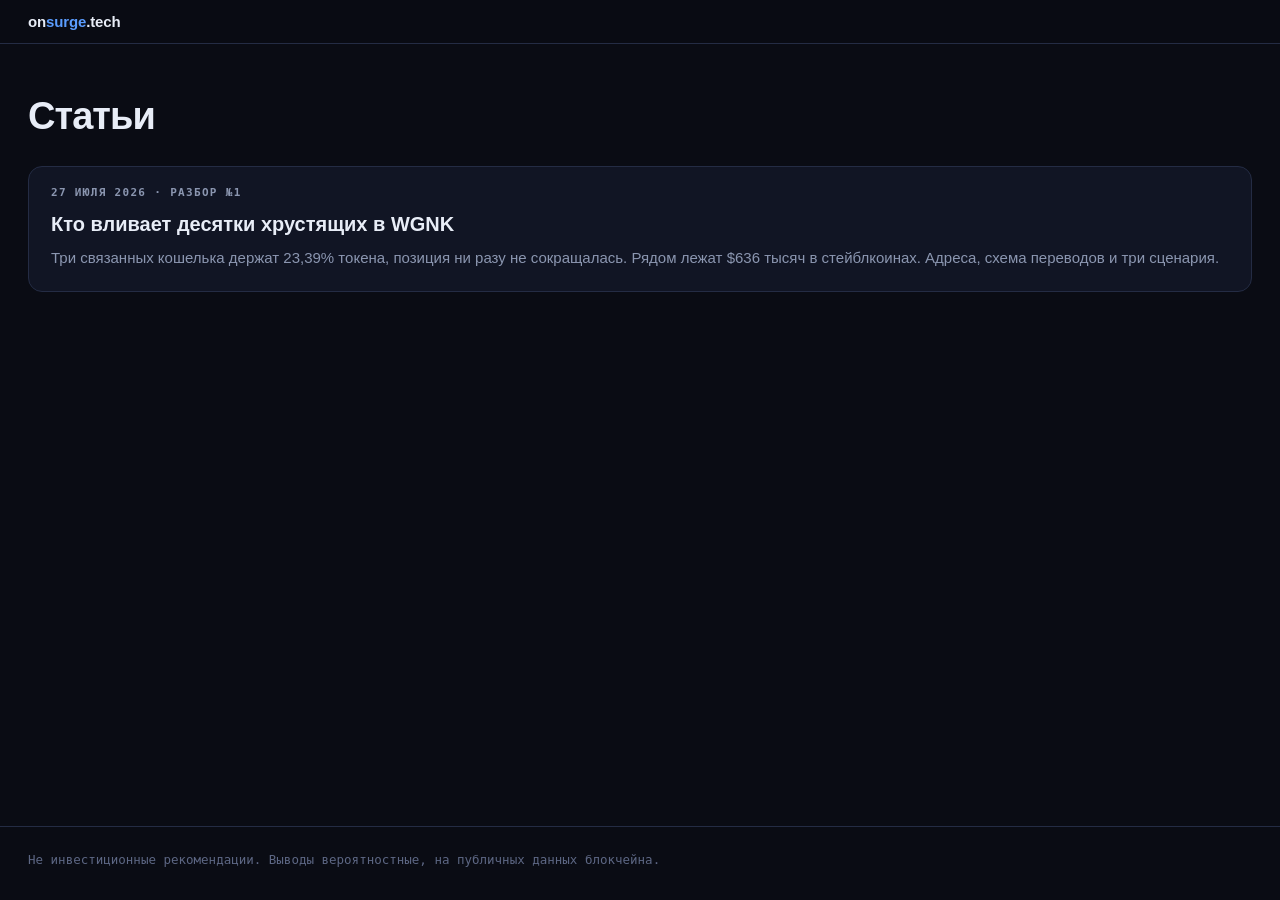
<file: index.html>
<!DOCTYPE html>
<html lang="ru">
<head>
<meta charset="utf-8">
<meta name="viewport" content="width=device-width, initial-scale=1">
<title>onsurge.tech — разборы кошельков</title>
<meta name="description" content="Разборы крупных движений в крипте по данным блокчейна. Все адреса, суммы и ссылки для проверки.">
<meta property="og:title" content="onsurge.tech — разборы кошельков">
<meta property="og:description" content="Разборы крупных движений в крипте по данным блокчейна. Все адреса и суммы можно проверить.">
<link rel="stylesheet" href="assets/style.css?v=6">
</head>
<body>

<nav class="nav"><div class="nav-in">
  <a class="logo" href="./">on<span>surge</span>.tech</a>
</div></nav>

<div class="wrap">

<h1>Статьи</h1>

<div class="card-list">
  <a class="itm" href="gonka/">
    <div class="d">27 июля 2026 · разбор №1</div>
    <h3>Кто вливает десятки хрустящих в WGNK</h3>
    <p>Три связанных кошелька держат 23,39% токена, позиция ни разу не сокращалась.
    Рядом лежат $636 тысяч в стейблкоинах. Адреса, схема переводов и три сценария.</p>
  </a>
</div>

</div>

<footer><div class="f-in">
Не инвестиционные рекомендации. Выводы вероятностные, на публичных данных блокчейна.
</div></footer>

</body>
</html>
</file>
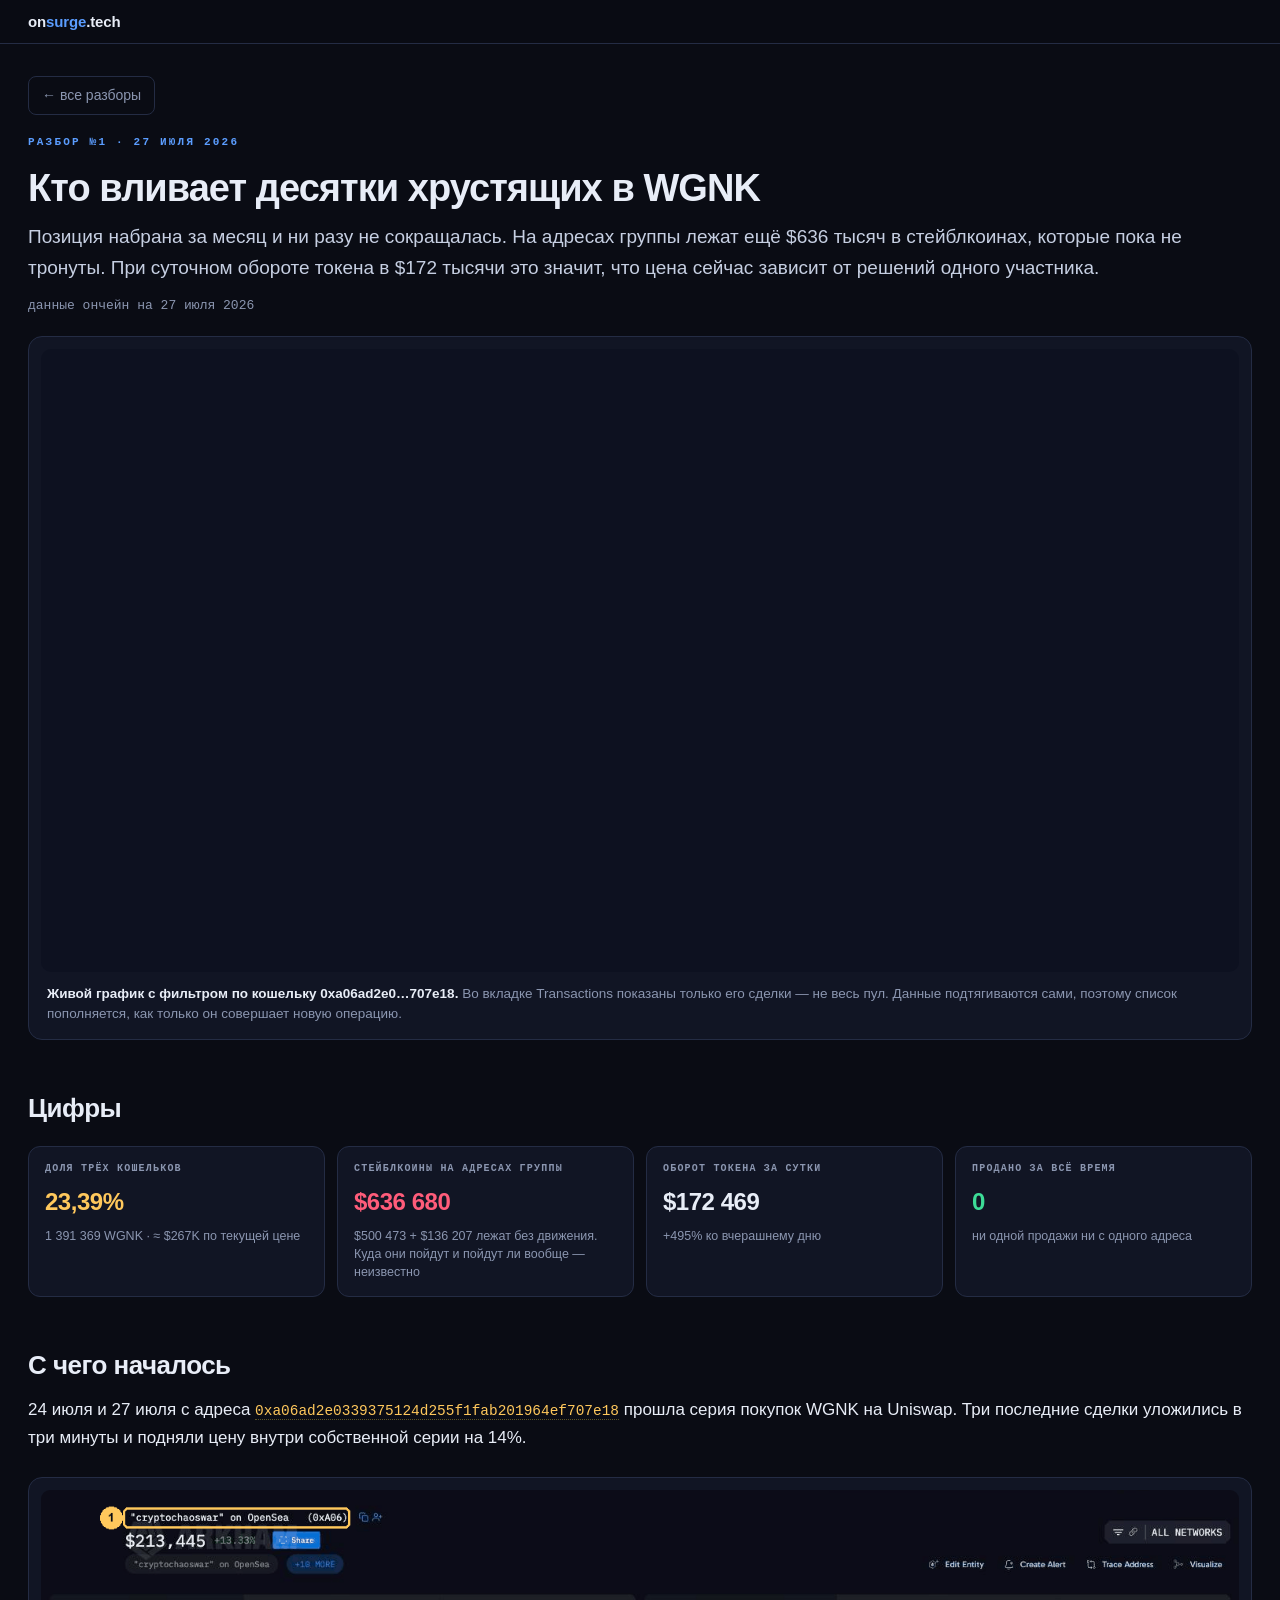
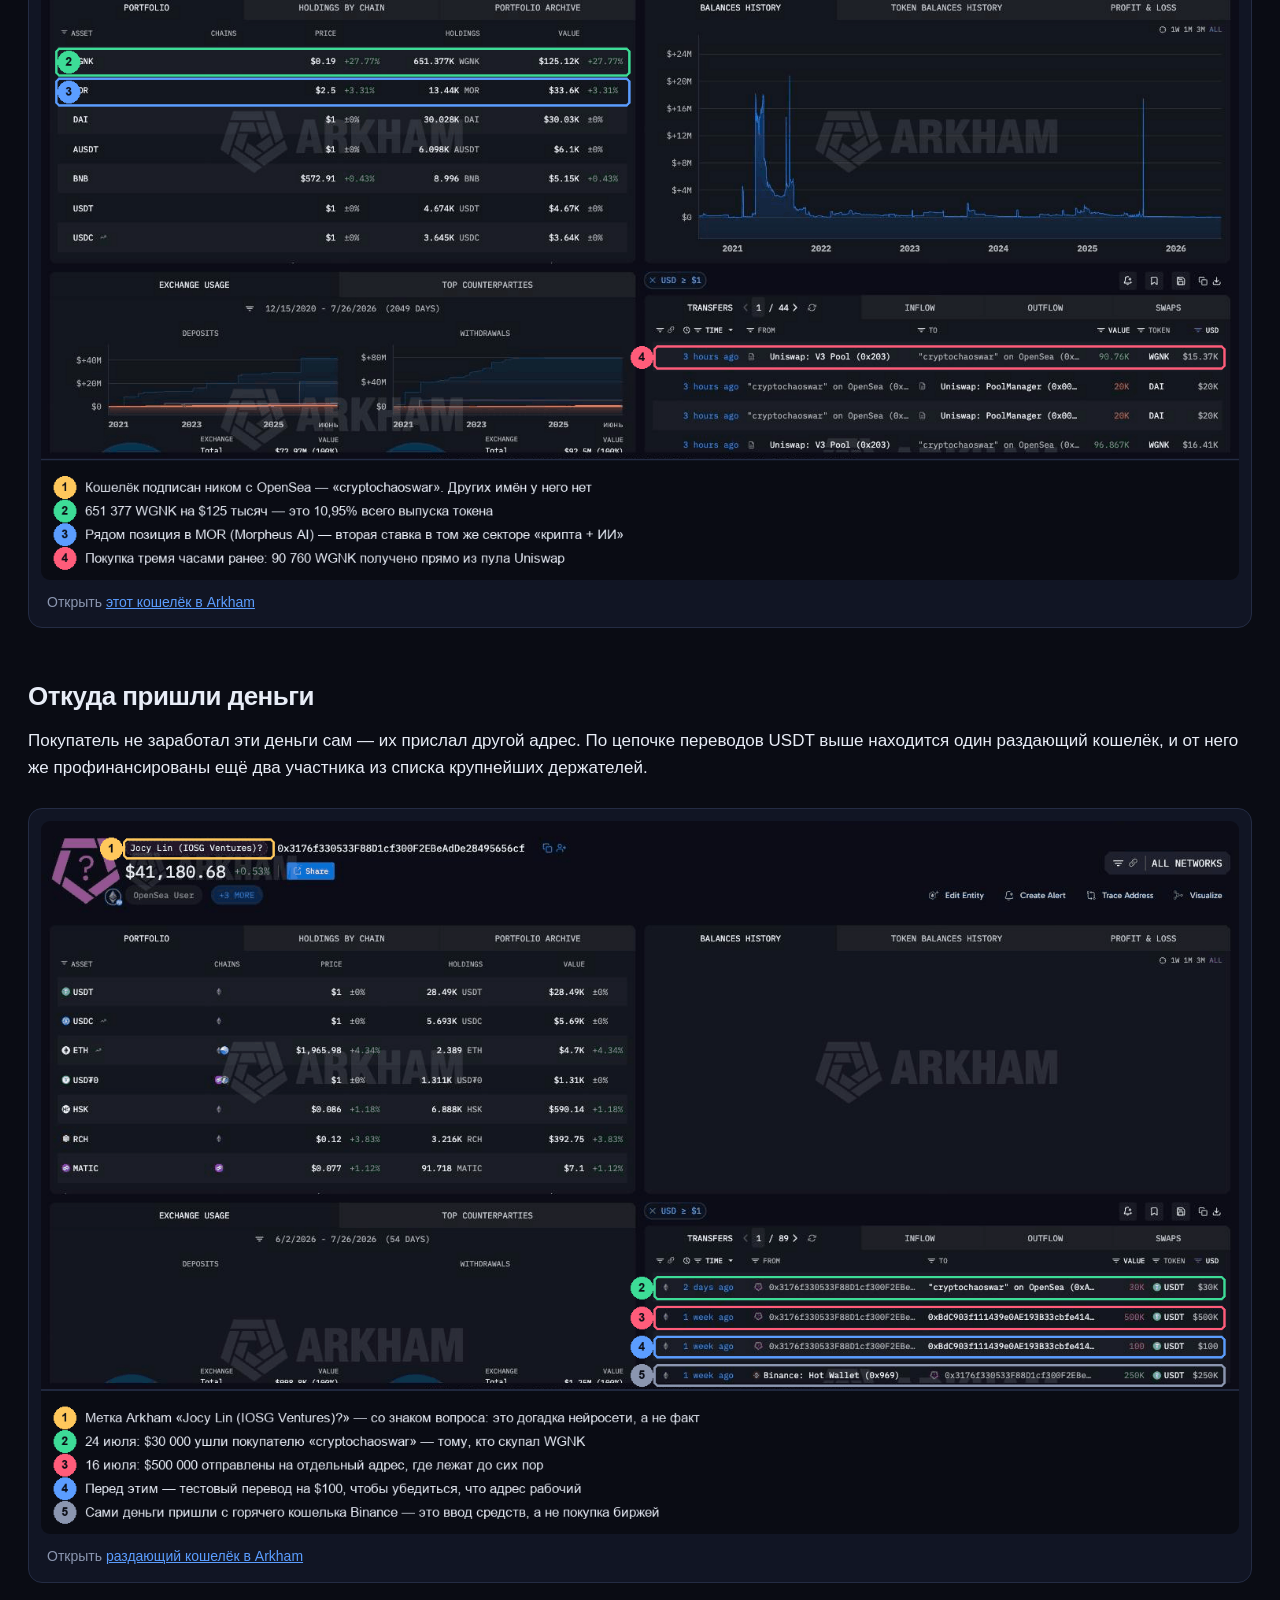
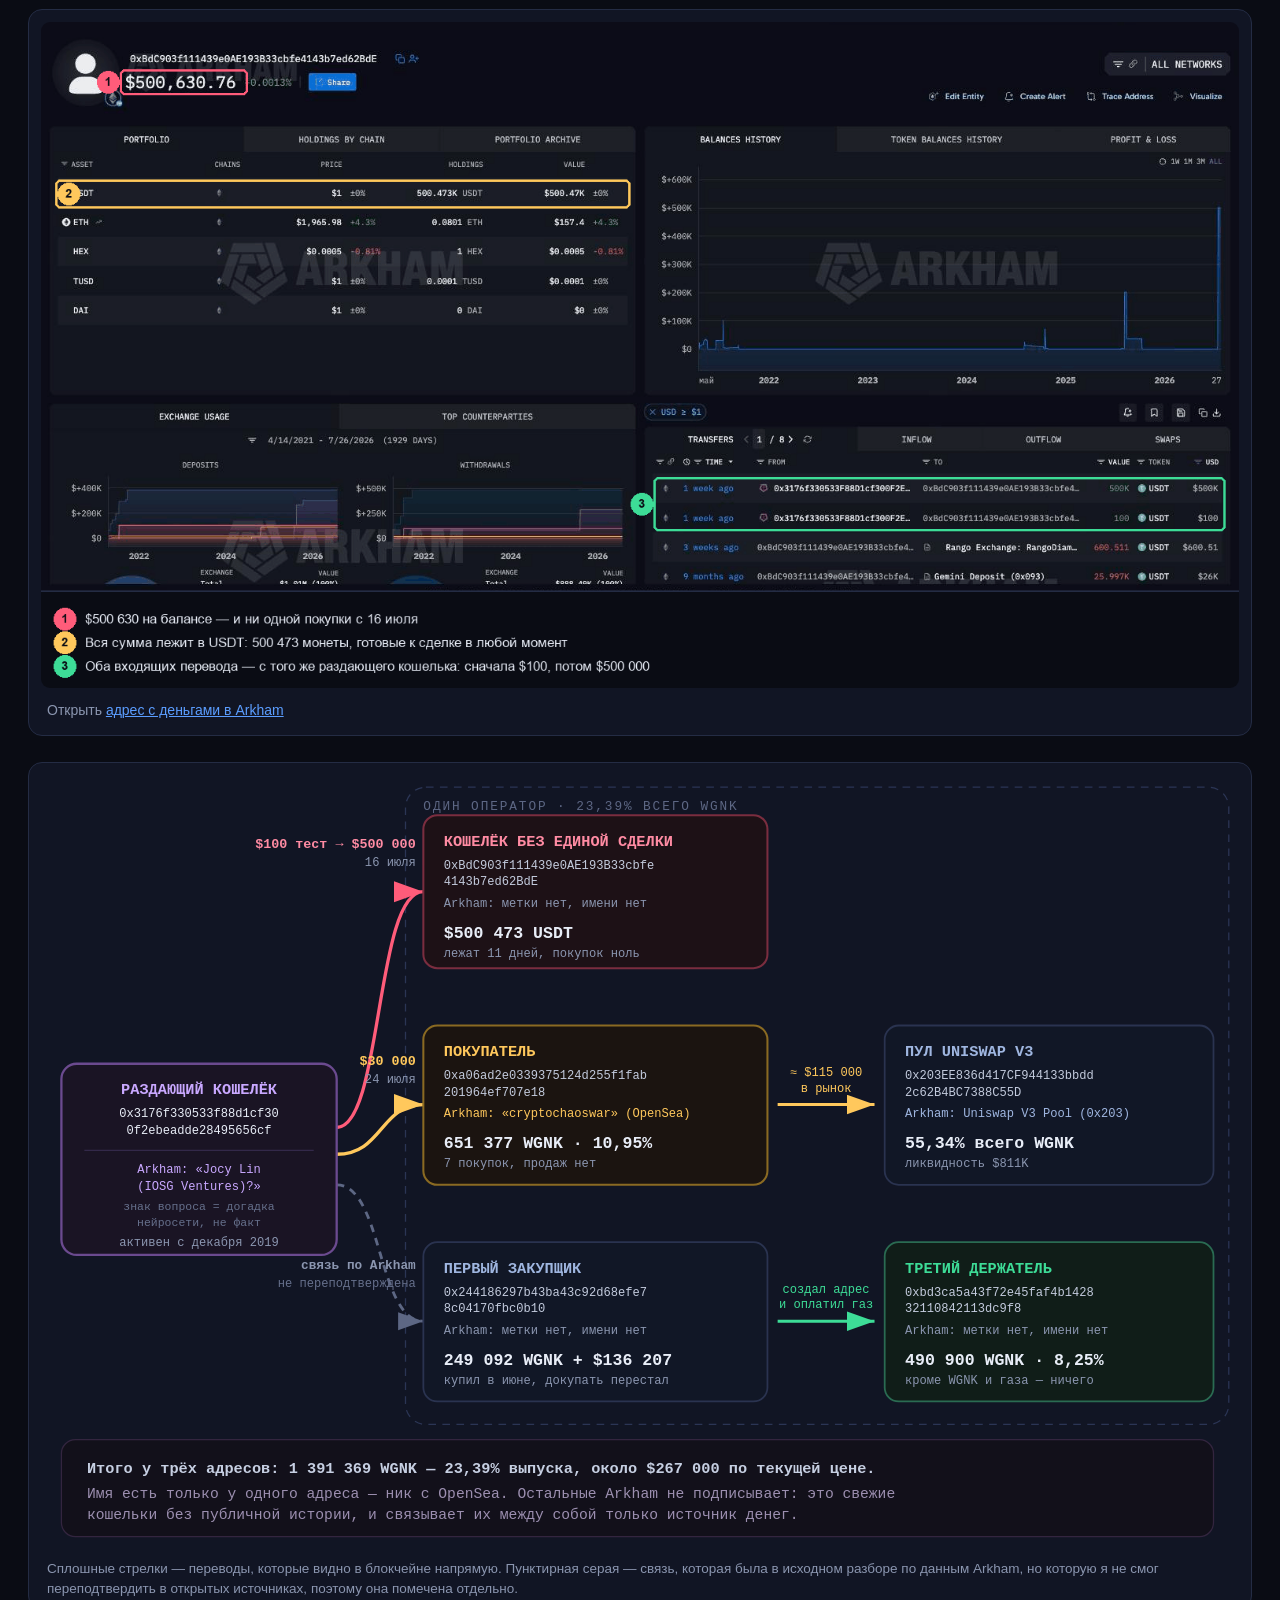
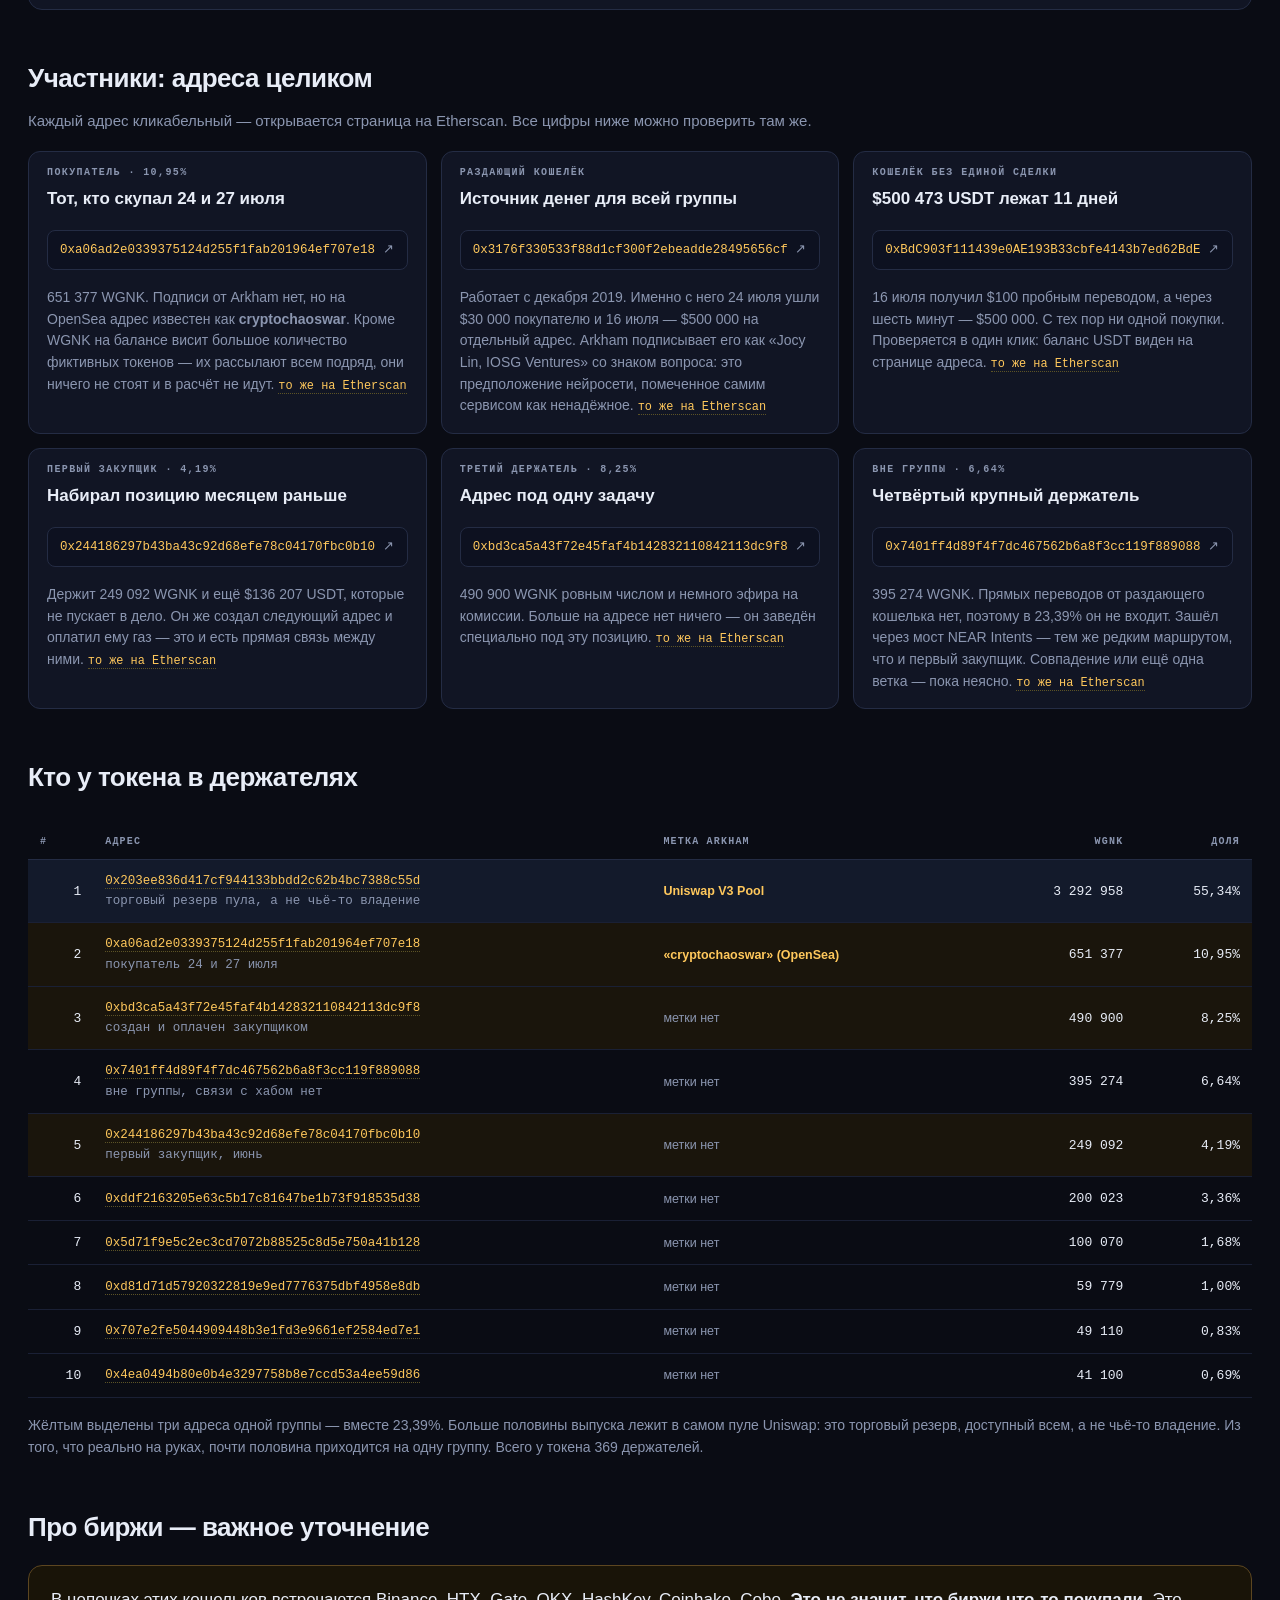
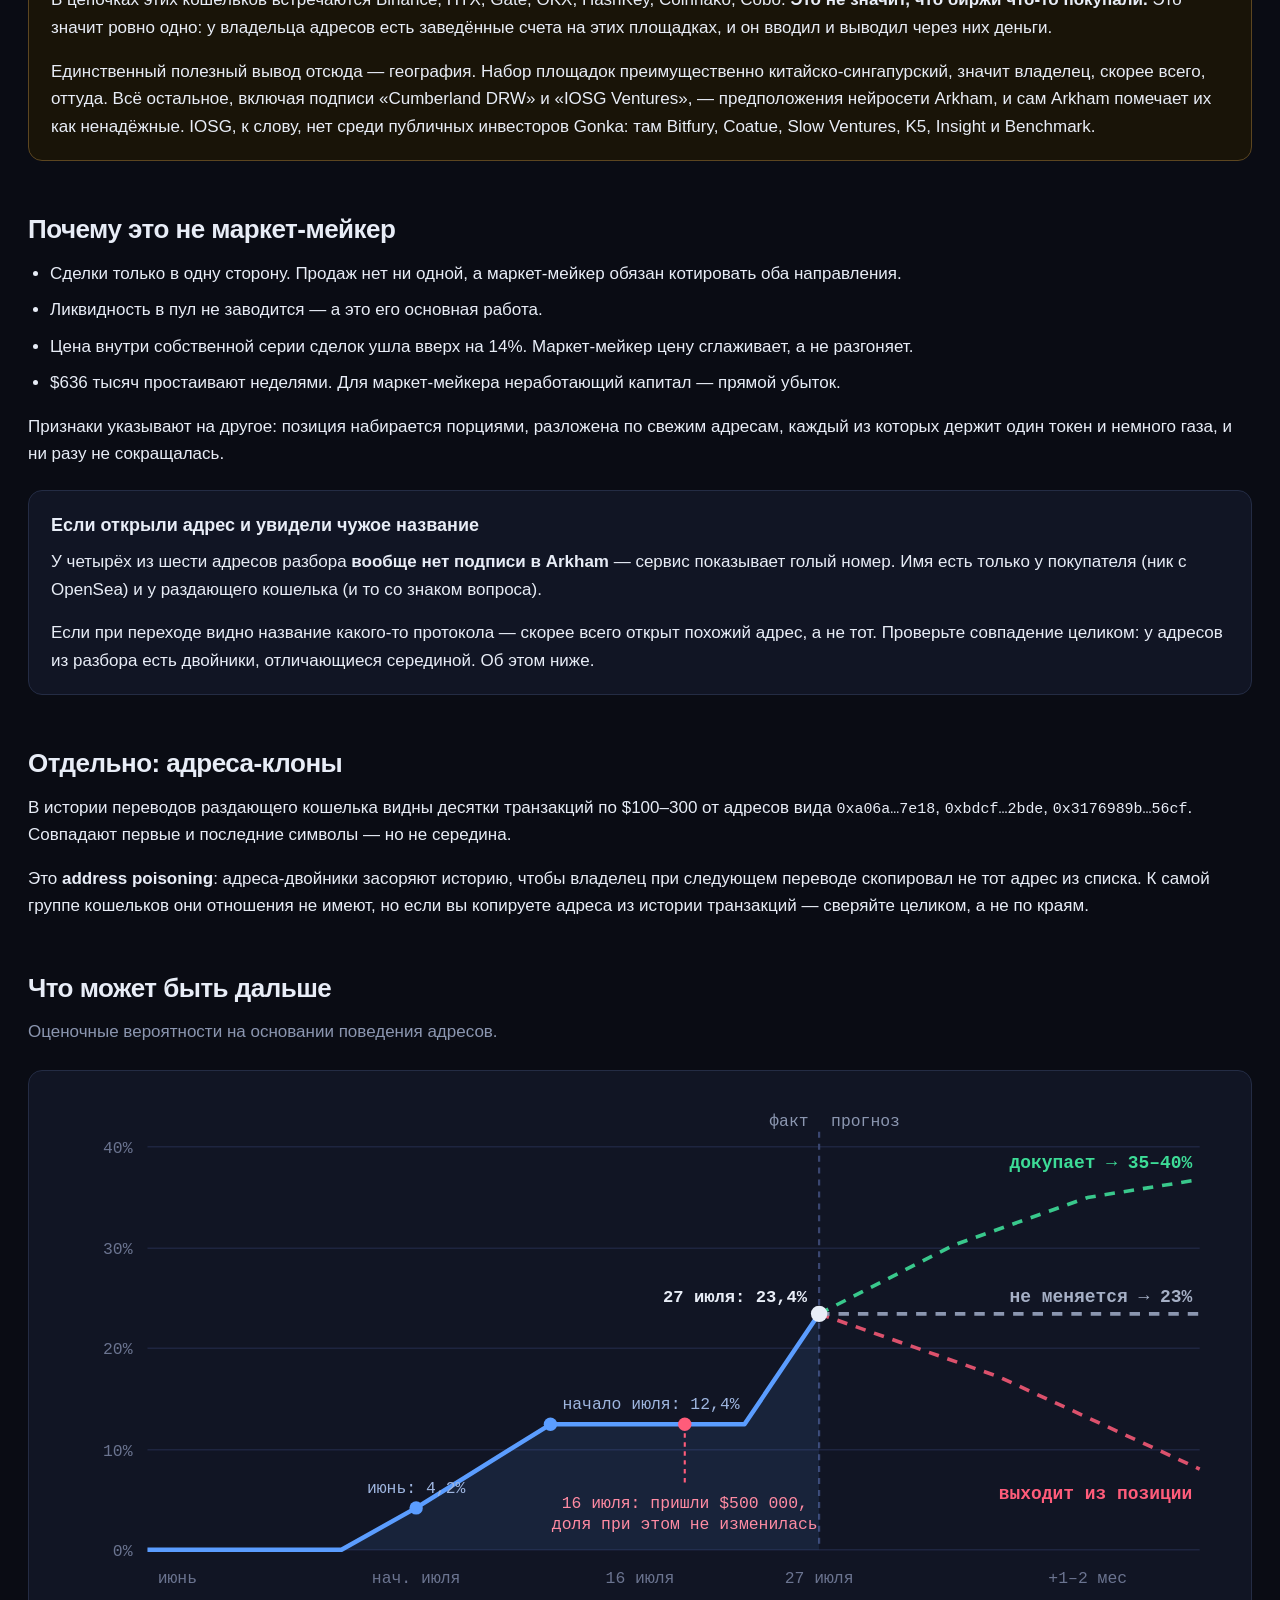
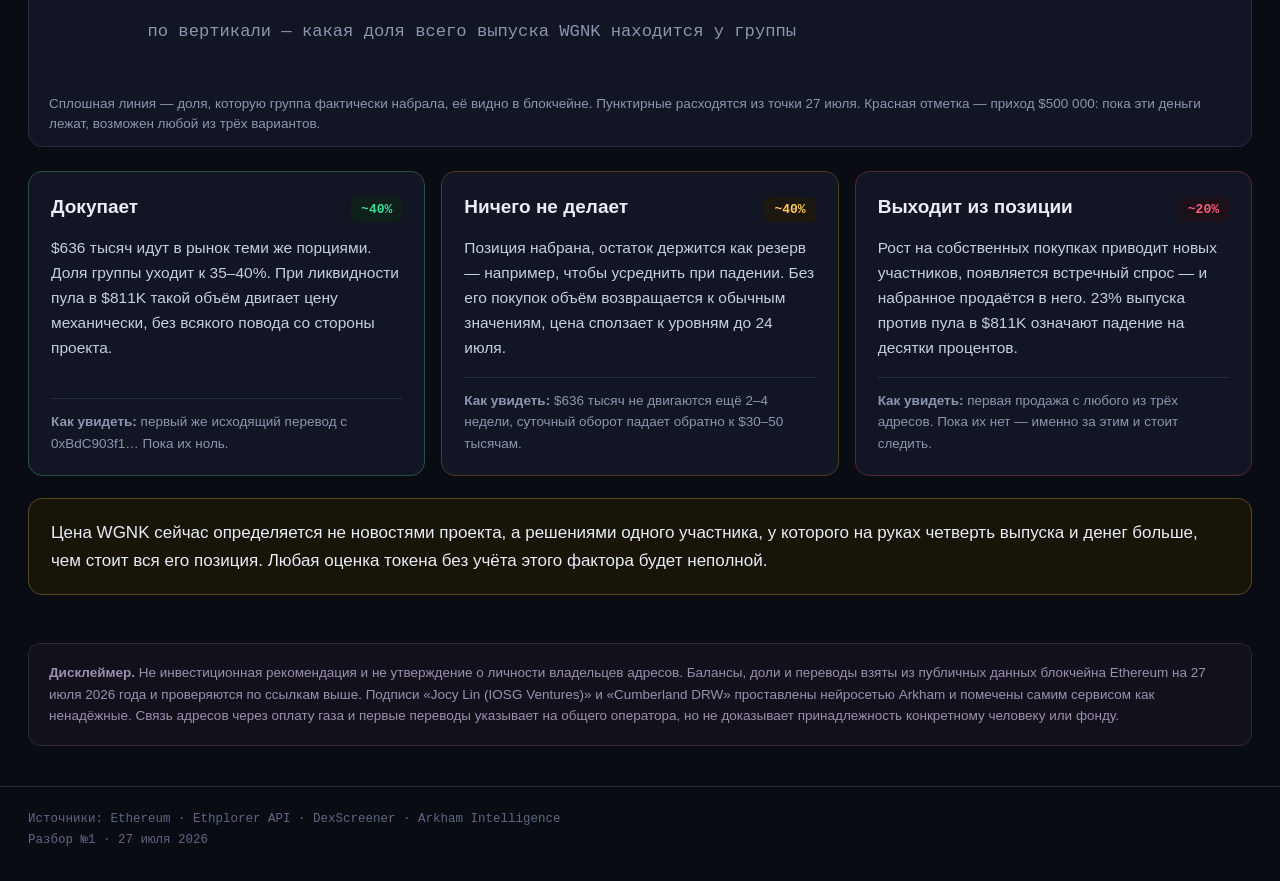
<file: gonka/index.html>
<!DOCTYPE html>
<html lang="ru">
<head>
<meta charset="utf-8">
<meta name="viewport" content="width=device-width, initial-scale=1">
<title>Кто скупает Wrapped Gonka — разбор по кошелькам</title>
<meta name="description" content="Три связанных кошелька держат 23,4% Wrapped Gonka и ещё $636 тысяч в стейблкоинах наготове. Все адреса, суммы и проверка ончейн.">
<meta property="og:title" content="Кто вливает десятки хрустящих в WGNK">
<meta property="og:description" content="Три связанных кошелька держат 23,4% токена и ещё $636K наготове. Все адреса и суммы проверены ончейн.">
<meta property="og:type" content="article">
<link rel="stylesheet" href="../assets/style.css?v=6">
</head>
<body>

<nav class="nav"><div class="nav-in">
  <a class="logo" href="../">on<span>surge</span>.tech</a>
</div></nav>

<div class="wrap">

<a class="backlink" href="../">← все разборы</a>

<div class="kicker">Разбор №1 · 27 июля 2026</div>
<h1>Кто вливает десятки хрустящих в WGNK</h1>
<p class="lead">Позиция набрана за месяц и ни разу не сокращалась. На адресах группы лежат ещё $636 тысяч
в стейблкоинах, которые пока не тронуты. При суточном обороте токена в $172 тысячи это значит,
что цена сейчас зависит от решений одного участника.</p>
<div class="date">данные ончейн на 27 июля 2026</div>

<div class="live">
  <div class="frame">
    <iframe src="https://dexscreener.com/ethereum/0x203ee836d417cf944133bbdd2c62b4bc7388c55d?maker=0xA06Ad2e0339375124D255F1fAb201964eF707E18&amp;embed=1&amp;theme=dark"
            loading="lazy" title="Живой график WGNK/USDT на Uniswap V3"></iframe>
  </div>
  <div class="cap"><b>Живой график с фильтром по кошельку 0xa06ad2e0…707e18.</b> Во вкладке
  Transactions показаны только его сделки — не весь пул. Данные подтягиваются сами,
  поэтому список пополняется, как только он совершает новую операцию.</div>
</div>

<h2>Цифры</h2>
<div class="stats">
  <div class="stat"><div class="l">Доля трёх кошельков</div><div class="v mid">23,39%</div>
    <div class="n">1 391 369 WGNK · ≈ $267K по текущей цене</div></div>
  <div class="stat"><div class="l">Стейблкоины на адресах группы</div><div class="v down">$636 680</div>
    <div class="n">$500 473 + $136 207 лежат без движения. Куда они пойдут и пойдут ли вообще — неизвестно</div></div>
  <div class="stat"><div class="l">Оборот токена за сутки</div><div class="v">$172 469</div>
    <div class="n">+495% ко вчерашнему дню</div></div>
  <div class="stat"><div class="l">Продано за всё время</div><div class="v up">0</div>
    <div class="n">ни одной продажи ни с одного адреса</div></div>
</div>

<h2>С чего началось</h2>
<p>24 июля и 27 июля с адреса <a class="ml" href="https://etherscan.io/address/0xa06ad2e0339375124d255f1fab201964ef707e18">0xa06ad2e0339375124d255f1fab201964ef707e18</a>
прошла серия покупок WGNK на Uniswap. Три последние сделки уложились в три минуты
и подняли цену внутри собственной серии на 14%.</p>

<figure>
  <img src="../screenshots/gonka-arkham-buyer.png" alt="Страница кошелька 0xa06ad2e0 в Arkham Intelligence с разметкой">
  <figcaption>Открыть <a href="https://intel.arkm.com/explorer/address/0xa06ad2e0339375124d255f1fab201964ef707e18">этот кошелёк в Arkham</a></figcaption>
</figure>

<h2>Откуда пришли деньги</h2>
<p>Покупатель не заработал эти деньги сам — их прислал другой адрес. По цепочке
переводов USDT выше находится один раздающий кошелёк, и от него же профинансированы
ещё два участника из списка крупнейших держателей.</p>

<figure>
  <img src="../screenshots/gonka-arkham-hub.png" alt="Страница раздающего кошелька 0x3176f330 в Arkham с разметкой переводов">
  <figcaption>Открыть <a href="https://intel.arkm.com/explorer/address/0x3176f330533f88d1cf300f2ebeadde28495656cf">раздающий кошелёк в Arkham</a></figcaption>
</figure>

<figure>
  <img src="../screenshots/gonka-arkham-cash.png" alt="Кошелёк 0xBdC903f1 с балансом 500 473 USDT в Arkham">
  <figcaption>Открыть <a href="https://intel.arkm.com/explorer/address/0xBdC903f111439e0AE193B33cbfe4143b7ed62BdE">адрес с деньгами в Arkham</a></figcaption>
</figure>

<div class="graph">
<svg viewBox="0 0 940 604" xmlns="http://www.w3.org/2000/svg" font-family="ui-monospace,Menlo,monospace">
  <defs>
    <marker id="ay" markerWidth="10" markerHeight="10" refX="9" refY="3.2" orient="auto">
      <path d="M0,0 L9,3.2 L0,6.4 z" fill="#ffc85c"/></marker>
    <marker id="ar" markerWidth="10" markerHeight="10" refX="9" refY="3.2" orient="auto">
      <path d="M0,0 L9,3.2 L0,6.4 z" fill="#ff5c7a"/></marker>
    <marker id="ag" markerWidth="10" markerHeight="10" refX="9" refY="3.2" orient="auto">
      <path d="M0,0 L9,3.2 L0,6.4 z" fill="#3ddc97"/></marker>
    <marker id="agr" markerWidth="10" markerHeight="10" refX="9" refY="3.2" orient="auto">
      <path d="M0,0 L9,3.2 L0,6.4 z" fill="#5d6784"/></marker>
  </defs>

  <rect x="286" y="8" width="646" height="500" rx="16" fill="none" stroke="#2b3555" stroke-dasharray="6 5"/>
  <text x="300" y="26" fill="#5d6784" font-size="10" letter-spacing="1.5">ОДИН ОПЕРАТОР &#183; 23,39% ВСЕГО WGNK</text>

  <path d="M232 275 C268 275 262 90 300 90" fill="none" stroke="#ff5c7a" stroke-width="2.6" marker-end="url(#ar)"/>
  <path d="M232 296 C268 296 266 257 300 257" fill="none" stroke="#ffc85c" stroke-width="2.6" marker-end="url(#ay)"/>
  <path d="M232 320 C268 320 264 427 300 427" fill="none" stroke="#5d6784" stroke-width="2.2"
        stroke-dasharray="6 5" marker-end="url(#agr)"/>

  <text x="294" y="56" text-anchor="end" fill="#ff8ba3" font-size="10.5" font-weight="700">$100 тест &#8594; $500 000</text>
  <text x="294" y="70" text-anchor="end" fill="#8b96b0" font-size="9.5">16 июля</text>
  <text x="294" y="226" text-anchor="end" fill="#ffc85c" font-size="10.5" font-weight="700">$30 000</text>
  <text x="294" y="240" text-anchor="end" fill="#8b96b0" font-size="9.5">24 июля</text>
  <text x="294" y="386" text-anchor="end" fill="#8b96b0" font-size="10" font-weight="700">связь по Arkham</text>
  <text x="294" y="400" text-anchor="end" fill="#66708c" font-size="9.5">не переподтверждена</text>

  <rect x="16" y="225" width="216" height="150" rx="12" fill="#1a1424" stroke="#6b4a8f" stroke-width="1.8"/>
  <text x="124" y="249" text-anchor="middle" fill="#c9a8ff" font-size="12" font-weight="700">РАЗДАЮЩИЙ КОШЕЛЁК</text>
  <text x="124" y="267" text-anchor="middle" fill="#e8edf7" font-size="9.5">0x3176f330533f88d1cf30</text>
  <text x="124" y="280" text-anchor="middle" fill="#e8edf7" font-size="9.5">0f2ebeadde28495656cf</text>
  <line x1="34" y1="293" x2="214" y2="293" stroke="#33294a"/>
  <text x="124" y="311" text-anchor="middle" fill="#c9a8ff" font-size="9.5">Arkham: «Jocy Lin</text>
  <text x="124" y="324" text-anchor="middle" fill="#c9a8ff" font-size="9.5">(IOSG Ventures)?»</text>
  <text x="124" y="340" text-anchor="middle" fill="#66708c" font-size="9">знак вопроса = догадка</text>
  <text x="124" y="352" text-anchor="middle" fill="#66708c" font-size="9">нейросети, не факт</text>
  <text x="124" y="368" text-anchor="middle" fill="#8b96b0" font-size="9.5">активен с декабря 2019</text>

  <rect x="300" y="30" width="270" height="120" rx="11" fill="#1d1116" stroke="#7a2d3f" stroke-width="1.6"/>
  <text x="316" y="54" fill="#ff8ba3" font-size="12" font-weight="700">КОШЕЛЁК БЕЗ ЕДИНОЙ СДЕЛКИ</text>
  <text x="316" y="72" fill="#c3cbdd" font-size="9.5">0xBdC903f111439e0AE193B33cbfe</text>
  <text x="316" y="85" fill="#c3cbdd" font-size="9.5">4143b7ed62BdE</text>
  <text x="316" y="102" fill="#8b96b0" font-size="9.5">Arkham: метки нет, имени нет</text>
  <text x="316" y="126" fill="#e8edf7" font-size="13" font-weight="700">$500 473 USDT</text>
  <text x="316" y="141" fill="#8b96b0" font-size="9.5">лежат 11 дней, покупок ноль</text>

  <rect x="300" y="195" width="270" height="125" rx="11" fill="#1b1410" stroke="#8a6a22" stroke-width="1.6"/>
  <text x="316" y="219" fill="#ffc85c" font-size="12" font-weight="700">ПОКУПАТЕЛЬ</text>
  <text x="316" y="237" fill="#c3cbdd" font-size="9.5">0xa06ad2e0339375124d255f1fab</text>
  <text x="316" y="250" fill="#c3cbdd" font-size="9.5">201964ef707e18</text>
  <text x="316" y="267" fill="#ffc85c" font-size="9.5">Arkham: «cryptochaoswar» (OpenSea)</text>
  <text x="316" y="291" fill="#e8edf7" font-size="13" font-weight="700">651 377 WGNK &#183; 10,95%</text>
  <text x="316" y="306" fill="#8b96b0" font-size="9.5">7 покупок, продаж нет</text>

  <rect x="300" y="365" width="270" height="125" rx="11" fill="#111726" stroke="#2a3350" stroke-width="1.4"/>
  <text x="316" y="389" fill="#9fb6e0" font-size="12" font-weight="700">ПЕРВЫЙ ЗАКУПЩИК</text>
  <text x="316" y="407" fill="#c3cbdd" font-size="9.5">0x244186297b43ba43c92d68efe7</text>
  <text x="316" y="420" fill="#c3cbdd" font-size="9.5">8c04170fbc0b10</text>
  <text x="316" y="437" fill="#8b96b0" font-size="9.5">Arkham: метки нет, имени нет</text>
  <text x="316" y="461" fill="#e8edf7" font-size="13" font-weight="700">249 092 WGNK + $136 207</text>
  <text x="316" y="476" fill="#8b96b0" font-size="9.5">купил в июне, докупать перестал</text>

  <path d="M578 257 L654 257" fill="none" stroke="#ffc85c" stroke-width="2.4" marker-end="url(#ay)"/>
  <text x="616" y="235" text-anchor="middle" fill="#ffc85c" font-size="9.5">&#8776; $115 000</text>
  <text x="616" y="247" text-anchor="middle" fill="#ffc85c" font-size="9.5">в рынок</text>

  <rect x="662" y="195" width="258" height="125" rx="11" fill="#111726" stroke="#2a3350" stroke-width="1.4"/>
  <text x="678" y="219" fill="#9fb6e0" font-size="12" font-weight="700">ПУЛ UNISWAP V3</text>
  <text x="678" y="237" fill="#c3cbdd" font-size="9.5">0x203EE836d417CF944133bbdd</text>
  <text x="678" y="250" fill="#c3cbdd" font-size="9.5">2c62B4BC7388C55D</text>
  <text x="678" y="267" fill="#9fb6e0" font-size="9.5">Arkham: Uniswap V3 Pool (0x203)</text>
  <text x="678" y="291" fill="#e8edf7" font-size="13" font-weight="700">55,34% всего WGNK</text>
  <text x="678" y="306" fill="#8b96b0" font-size="9.5">ликвидность $811K</text>

  <path d="M578 427 L654 427" fill="none" stroke="#3ddc97" stroke-width="2.4" marker-end="url(#ag)"/>
  <text x="616" y="405" text-anchor="middle" fill="#3ddc97" font-size="9.5">создал адрес</text>
  <text x="616" y="417" text-anchor="middle" fill="#3ddc97" font-size="9.5">и оплатил газ</text>

  <rect x="662" y="365" width="258" height="125" rx="11" fill="#101d18" stroke="#2a6b52" stroke-width="1.4"/>
  <text x="678" y="389" fill="#3ddc97" font-size="12" font-weight="700">ТРЕТИЙ ДЕРЖАТЕЛЬ</text>
  <text x="678" y="407" fill="#c3cbdd" font-size="9.5">0xbd3ca5a43f72e45faf4b1428</text>
  <text x="678" y="420" fill="#c3cbdd" font-size="9.5">32110842113dc9f8</text>
  <text x="678" y="437" fill="#8b96b0" font-size="9.5">Arkham: метки нет, имени нет</text>
  <text x="678" y="461" fill="#e8edf7" font-size="13" font-weight="700">490 900 WGNK &#183; 8,25%</text>
  <text x="678" y="476" fill="#8b96b0" font-size="9.5">кроме WGNK и газа — ничего</text>

  <rect x="16" y="520" width="904" height="76" rx="11" fill="#12101a" stroke="#33253f"/>
  <text x="36" y="546" fill="#c6cfe2" font-size="12" font-weight="700">Итого у трёх адресов: 1 391 369 WGNK — 23,39% выпуска, около $267 000 по текущей цене.</text>
  <text x="36" y="566" fill="#9c8fb0" font-size="11.5">Имя есть только у одного адреса — ник с OpenSea. Остальные Arkham не подписывает: это свежие</text>
  <text x="36" y="582" fill="#9c8fb0" font-size="11.5">кошельки без публичной истории, и связывает их между собой только источник денег.</text>
</svg>
<div class="cap">Сплошные стрелки — переводы, которые видно в блокчейне напрямую. Пунктирная серая —
связь, которая была в исходном разборе по данным Arkham, но которую я не смог переподтвердить
в открытых источниках, поэтому она помечена отдельно.</div>
</div>

<h2>Участники: адреса целиком</h2>
<p class="dim" style="font-size:15px">Каждый адрес кликабельный — открывается страница на Etherscan.
Все цифры ниже можно проверить там же.</p>
<div class="who-grid">

<div class="who">
  <div class="role">Покупатель · 10,95%</div>
  <div class="nm">Тот, кто скупал 24 и 27 июля</div>
  <a class="addr" href="https://intel.arkm.com/explorer/address/0xa06ad2e0339375124d255f1fab201964ef707e18">0xa06ad2e0339375124d255f1fab201964ef707e18</a>
  <div class="meta">651 377 WGNK. Подписи от Arkham нет, но на OpenSea адрес известен как
  <b>cryptochaoswar</b>. Кроме WGNK на балансе висит большое количество фиктивных токенов —
  их рассылают всем подряд, они ничего не стоят и в расчёт не идут. <a class="ml" href="https://etherscan.io/address/0xa06ad2e0339375124d255f1fab201964ef707e18">то же на Etherscan</a></div>
</div>

<div class="who">
  <div class="role">Раздающий кошелёк</div>
  <div class="nm">Источник денег для всей группы</div>
  <a class="addr" href="https://intel.arkm.com/explorer/address/0x3176f330533f88d1cf300f2ebeadde28495656cf">0x3176f330533f88d1cf300f2ebeadde28495656cf</a>
  <div class="meta">Работает с декабря 2019. Именно с него 24 июля ушли $30 000 покупателю
  и 16 июля — $500 000 на отдельный адрес. Arkham подписывает его как «Jocy Lin, IOSG Ventures»
  со знаком вопроса: это предположение нейросети, помеченное самим сервисом как ненадёжное. <a class="ml" href="https://etherscan.io/address/0x3176f330533f88d1cf300f2ebeadde28495656cf">то же на Etherscan</a></div>
</div>

<div class="who">
  <div class="role">Кошелёк без единой сделки</div>
  <div class="nm">$500 473 USDT лежат 11 дней</div>
  <a class="addr" href="https://intel.arkm.com/explorer/address/0xBdC903f111439e0AE193B33cbfe4143b7ed62BdE">0xBdC903f111439e0AE193B33cbfe4143b7ed62BdE</a>
  <div class="meta">16 июля получил $100 пробным переводом, а через шесть минут — $500 000.
  С тех пор ни одной покупки. Проверяется в один клик: баланс USDT виден на странице адреса. <a class="ml" href="https://etherscan.io/address/0xBdC903f111439e0AE193B33cbfe4143b7ed62BdE">то же на Etherscan</a></div>
</div>

<div class="who">
  <div class="role">Первый закупщик · 4,19%</div>
  <div class="nm">Набирал позицию месяцем раньше</div>
  <a class="addr" href="https://intel.arkm.com/explorer/address/0x244186297b43ba43c92d68efe78c04170fbc0b10">0x244186297b43ba43c92d68efe78c04170fbc0b10</a>
  <div class="meta">Держит 249 092 WGNK и ещё $136 207 USDT, которые не пускает в дело.
  Он же создал следующий адрес и оплатил ему газ — это и есть прямая связь между ними. <a class="ml" href="https://etherscan.io/address/0x244186297b43ba43c92d68efe78c04170fbc0b10">то же на Etherscan</a></div>
</div>

<div class="who">
  <div class="role">Третий держатель · 8,25%</div>
  <div class="nm">Адрес под одну задачу</div>
  <a class="addr" href="https://intel.arkm.com/explorer/address/0xbd3ca5a43f72e45faf4b142832110842113dc9f8">0xbd3ca5a43f72e45faf4b142832110842113dc9f8</a>
  <div class="meta">490 900 WGNK ровным числом и немного эфира на комиссии. Больше на адресе
  нет ничего — он заведён специально под эту позицию. <a class="ml" href="https://etherscan.io/address/0xbd3ca5a43f72e45faf4b142832110842113dc9f8">то же на Etherscan</a></div>
</div>

<div class="who">
  <div class="role">Вне группы · 6,64%</div>
  <div class="nm">Четвёртый крупный держатель</div>
  <a class="addr" href="https://intel.arkm.com/explorer/address/0x7401ff4d89f4f7dc467562b6a8f3cc119f889088">0x7401ff4d89f4f7dc467562b6a8f3cc119f889088</a>
  <div class="meta">395 274 WGNK. Прямых переводов от раздающего кошелька нет, поэтому в 23,39%
  он не входит. Зашёл через мост NEAR Intents — тем же редким маршрутом, что и первый закупщик.
  Совпадение или ещё одна ветка — пока неясно. <a class="ml" href="https://etherscan.io/address/0x7401ff4d89f4f7dc467562b6a8f3cc119f889088">то же на Etherscan</a></div>
</div>

</div>

<h2>Кто у токена в держателях</h2>
<div class="tscroll">
<table class="holders">
<thead><tr><th>#</th><th>Адрес</th><th>Метка Arkham</th><th style="text-align:right">WGNK</th><th style="text-align:right">Доля</th></tr></thead>
<tbody>
<tr class="pool"><td class="n">1</td>
  <td class="a"><a href="https://intel.arkm.com/explorer/address/0x203ee836d417cf944133bbdd2c62b4bc7388c55d">0x203ee836d417cf944133bbdd2c62b4bc7388c55d</a><div class="lb">торговый резерв пула, а не чьё-то владение</div></td>
  <td class="lb"><b>Uniswap V3 Pool</b></td><td class="n">3 292 958</td><td class="n">55,34%</td></tr>
<tr class="grp"><td class="n">2</td>
  <td class="a"><a href="https://intel.arkm.com/explorer/address/0xa06ad2e0339375124d255f1fab201964ef707e18">0xa06ad2e0339375124d255f1fab201964ef707e18</a><div class="lb">покупатель 24 и 27 июля</div></td>
  <td class="lb"><b>«cryptochaoswar» (OpenSea)</b></td><td class="n">651 377</td><td class="n">10,95%</td></tr>
<tr class="grp"><td class="n">3</td>
  <td class="a"><a href="https://intel.arkm.com/explorer/address/0xbd3ca5a43f72e45faf4b142832110842113dc9f8">0xbd3ca5a43f72e45faf4b142832110842113dc9f8</a><div class="lb">создан и оплачен закупщиком</div></td>
  <td class="lb">метки нет</td><td class="n">490 900</td><td class="n">8,25%</td></tr>
<tr class=""><td class="n">4</td>
  <td class="a"><a href="https://intel.arkm.com/explorer/address/0x7401ff4d89f4f7dc467562b6a8f3cc119f889088">0x7401ff4d89f4f7dc467562b6a8f3cc119f889088</a><div class="lb">вне группы, связи с хабом нет</div></td>
  <td class="lb">метки нет</td><td class="n">395 274</td><td class="n">6,64%</td></tr>
<tr class="grp"><td class="n">5</td>
  <td class="a"><a href="https://intel.arkm.com/explorer/address/0x244186297b43ba43c92d68efe78c04170fbc0b10">0x244186297b43ba43c92d68efe78c04170fbc0b10</a><div class="lb">первый закупщик, июнь</div></td>
  <td class="lb">метки нет</td><td class="n">249 092</td><td class="n">4,19%</td></tr>
<tr class=""><td class="n">6</td>
  <td class="a"><a href="https://intel.arkm.com/explorer/address/0xddf2163205e63c5b17c81647be1b73f918535d38">0xddf2163205e63c5b17c81647be1b73f918535d38</a></td>
  <td class="lb">метки нет</td><td class="n">200 023</td><td class="n">3,36%</td></tr>
<tr class=""><td class="n">7</td>
  <td class="a"><a href="https://intel.arkm.com/explorer/address/0x5d71f9e5c2ec3cd7072b88525c8d5e750a41b128">0x5d71f9e5c2ec3cd7072b88525c8d5e750a41b128</a></td>
  <td class="lb">метки нет</td><td class="n">100 070</td><td class="n">1,68%</td></tr>
<tr class=""><td class="n">8</td>
  <td class="a"><a href="https://intel.arkm.com/explorer/address/0xd81d71d57920322819e9ed7776375dbf4958e8db">0xd81d71d57920322819e9ed7776375dbf4958e8db</a></td>
  <td class="lb">метки нет</td><td class="n">59 779</td><td class="n">1,00%</td></tr>
<tr class=""><td class="n">9</td>
  <td class="a"><a href="https://intel.arkm.com/explorer/address/0x707e2fe5044909448b3e1fd3e9661ef2584ed7e1">0x707e2fe5044909448b3e1fd3e9661ef2584ed7e1</a></td>
  <td class="lb">метки нет</td><td class="n">49 110</td><td class="n">0,83%</td></tr>
<tr class=""><td class="n">10</td>
  <td class="a"><a href="https://intel.arkm.com/explorer/address/0x4ea0494b80e0b4e3297758b8e7ccd53a4ee59d86">0x4ea0494b80e0b4e3297758b8e7ccd53a4ee59d86</a></td>
  <td class="lb">метки нет</td><td class="n">41 100</td><td class="n">0,69%</td></tr>
</tbody>
</table>
</div>
<p class="dim" style="font-size:14px">Жёлтым выделены три адреса одной группы — вместе 23,39%.
Больше половины выпуска лежит в самом пуле Uniswap: это торговый резерв, доступный всем,
а не чьё-то владение. Из того, что реально на руках, почти половина приходится на одну группу.
Всего у токена 369 держателей.</p>

<h2>Про биржи — важное уточнение</h2>
<div class="box warn">
<p>В цепочках этих кошельков встречаются Binance, HTX, Gate, OKX, HashKey, Coinhako, Cobo.
<b>Это не значит, что биржи что-то покупали.</b> Это значит ровно одно: у владельца адресов
есть заведённые счета на этих площадках, и он вводил и выводил через них деньги.</p>
<p style="margin-bottom:0">Единственный полезный вывод отсюда — география. Набор площадок
преимущественно китайско-сингапурский, значит владелец, скорее всего, оттуда. Всё остальное,
включая подписи «Cumberland DRW» и «IOSG Ventures», — предположения нейросети Arkham,
и сам Arkham помечает их как ненадёжные. IOSG, к слову, нет среди публичных инвесторов Gonka:
там Bitfury, Coatue, Slow Ventures, K5, Insight и Benchmark.</p>
</div>

<h2>Почему это не маркет-мейкер</h2>
<ul>
<li>Сделки только в одну сторону. Продаж нет ни одной, а маркет-мейкер обязан котировать оба направления.</li>
<li>Ликвидность в пул не заводится — а это его основная работа.</li>
<li>Цена внутри собственной серии сделок ушла вверх на 14%. Маркет-мейкер цену сглаживает, а не разгоняет.</li>
<li>$636 тысяч простаивают неделями. Для маркет-мейкера неработающий капитал — прямой убыток.</li>
</ul>
<p>Признаки указывают на другое: позиция набирается порциями, разложена по свежим адресам,
каждый из которых держит один токен и немного газа, и ни разу не сокращалась.</p>

<div class="box">
<h3>Если открыли адрес и увидели чужое название</h3>
<p>У четырёх из шести адресов разбора <b>вообще нет подписи в Arkham</b> — сервис показывает
голый номер. Имя есть только у покупателя (ник с OpenSea) и у раздающего кошелька
(и то со знаком вопроса).</p>
<p style="margin-bottom:0">Если при переходе видно название какого-то протокола — скорее всего
открыт похожий адрес, а не тот. Проверьте совпадение целиком: у адресов из разбора есть
двойники, отличающиеся серединой. Об этом ниже.</p>
</div>

<h2>Отдельно: адреса-клоны</h2>
<p>В истории переводов раздающего кошелька видны десятки транзакций по $100–300 от адресов
вида <span class="mono">0xa06a…7e18</span>, <span class="mono">0xbdcf…2bde</span>,
<span class="mono">0x3176989b…56cf</span>. Совпадают первые и последние символы — но не середина.</p>
<p>Это <b>address poisoning</b>: адреса-двойники засоряют историю, чтобы владелец при следующем
переводе скопировал не тот адрес из списка. К самой группе кошельков они отношения не имеют,
но если вы копируете адреса из истории транзакций — сверяйте целиком, а не по краям.</p>

<h2>Что может быть дальше</h2>
<p class="dim">Оценочные вероятности на основании поведения адресов.</p>

<div class="chart">
<svg viewBox="0 0 800 400" xmlns="http://www.w3.org/2000/svg" font-family="ui-monospace,Menlo,monospace">
  <g stroke="#1e2540" stroke-width="1">
    <line x1="70" y1="310" x2="775" y2="310"/><line x1="70" y1="243" x2="775" y2="243"/>
    <line x1="70" y1="175" x2="775" y2="175"/><line x1="70" y1="108" x2="775" y2="108"/>
    <line x1="70" y1="40"  x2="775" y2="40"/>
  </g>
  <g fill="#6b7490" font-size="11" text-anchor="end">
    <text x="60" y="314">0%</text><text x="60" y="247">10%</text><text x="60" y="179">20%</text>
    <text x="60" y="112">30%</text><text x="60" y="44">40%</text>
  </g>

  <line x1="520" y1="30" x2="520" y2="310" stroke="#3a4670" stroke-width="1.5" stroke-dasharray="4 4"/>
  <text x="513" y="26" fill="#8b96b0" font-size="11" text-anchor="end">факт</text>
  <text x="528" y="26" fill="#8b96b0" font-size="11">прогноз</text>

  <path d="M520 152 L640 194 L775 256" fill="none" stroke="#ff5c7a" stroke-width="2.4" stroke-dasharray="7 6" opacity=".85"/>
  <path d="M520 152 L775 152" fill="none" stroke="#8b96b0" stroke-width="2.4" stroke-dasharray="7 6"/>
  <path d="M520 152 L610 106 L700 74 L775 62" fill="none" stroke="#3ddc97" stroke-width="2.4" stroke-dasharray="7 6" opacity=".9"/>

  <path d="M70 310 L200 310 L250 282 L340 226 L470 226 L520 152 L520 310 Z" fill="#5b9dff" opacity=".10"/>
  <path d="M70 310 L200 310 L250 282 L340 226 L470 226 L520 152"
        fill="none" stroke="#5b9dff" stroke-width="3" stroke-linejoin="round"/>
  <g fill="#5b9dff"><circle cx="250" cy="282" r="4.5"/><circle cx="340" cy="226" r="4.5"/></g>
  <circle cx="520" cy="152" r="5.5" fill="#e8edf7"/>

  <text x="250" y="272" fill="#9fb6e0" font-size="11" text-anchor="middle">июнь: 4,2%</text>
  <text x="348" y="216" fill="#9fb6e0" font-size="11">начало июля: 12,4%</text>
  <text x="512" y="144" fill="#e8edf7" font-size="11.5" font-weight="700" text-anchor="end">27 июля: 23,4%</text>

  <line x1="430" y1="226" x2="430" y2="266" stroke="#ff5c7a" stroke-width="1.4" stroke-dasharray="3 3"/>
  <circle cx="430" cy="226" r="4.5" fill="#ff5c7a"/>
  <text x="430" y="282" fill="#ff8ba3" font-size="11" text-anchor="middle">16 июля: пришли $500 000,</text>
  <text x="430" y="296" fill="#ff8ba3" font-size="11" text-anchor="middle">доля при этом не изменилась</text>

  <text x="770" y="54" fill="#3ddc97" font-size="12" font-weight="700" text-anchor="end">докупает → 35–40%</text>
  <text x="770" y="144" fill="#a6b0c6" font-size="12" font-weight="700" text-anchor="end">не меняется → 23%</text>
  <text x="770" y="276" fill="#ff5c7a" font-size="12" font-weight="700" text-anchor="end">выходит из позиции</text>

  <g fill="#6b7490" font-size="11" text-anchor="middle">
    <text x="90" y="332">июнь</text><text x="250" y="332">нач. июля</text>
    <text x="400" y="332">16 июля</text><text x="520" y="332">27 июля</text><text x="700" y="332">+1–2 мес</text>
  </g>
  <text x="70" y="368" fill="#8b96b0" font-size="11.5">по вертикали — какая доля всего выпуска WGNK находится у группы</text>
</svg>
<div class="cap">Сплошная линия — доля, которую группа фактически набрала, её видно в блокчейне.
Пунктирные расходятся из точки 27 июля. Красная отметка — приход $500 000: пока эти
деньги лежат, возможен любой из трёх вариантов.</div>
</div>

<div class="sc-grid">
<div class="sc a">
  <div class="sc-h"><h3>Докупает</h3><span class="sc-p">~40%</span></div>
  <p>$636 тысяч идут в рынок теми же порциями. Доля группы уходит к 35–40%. При ликвидности
  пула в $811K такой объём двигает цену механически, без всякого повода со стороны проекта.</p>
  <div class="sig"><b>Как увидеть:</b> первый же исходящий перевод с 0xBdC903f1… Пока их ноль.</div>
</div>

<div class="sc b">
  <div class="sc-h"><h3>Ничего не делает</h3><span class="sc-p">~40%</span></div>
  <p>Позиция набрана, остаток держится как резерв — например, чтобы усреднить при падении.
  Без его покупок объём возвращается к обычным значениям, цена сползает к уровням до 24 июля.</p>
  <div class="sig"><b>Как увидеть:</b> $636 тысяч не двигаются ещё 2–4 недели, суточный оборот
  падает обратно к $30–50 тысячам.</div>
</div>

<div class="sc c">
  <div class="sc-h"><h3>Выходит из позиции</h3><span class="sc-p">~20%</span></div>
  <p>Рост на собственных покупках приводит новых участников, появляется встречный спрос —
  и набранное продаётся в него. 23% выпуска против пула в $811K означают падение
  на десятки процентов.</p>
  <div class="sig"><b>Как увидеть:</b> первая продажа с любого из трёх адресов. Пока их нет —
  именно за этим и стоит следить.</div>
</div>
</div>

<div class="box warn">
<p style="margin-bottom:0">Цена WGNK сейчас определяется не новостями проекта, а решениями одного
участника, у которого на руках четверть выпуска и денег больше, чем стоит вся его позиция.
Любая оценка токена без учёта этого фактора будет неполной.</p>
</div>

<div class="disc">
<b>Дисклеймер.</b> Не инвестиционная рекомендация и не утверждение о личности владельцев адресов.
Балансы, доли и переводы взяты из публичных данных блокчейна Ethereum на 27 июля 2026 года
и проверяются по ссылкам выше. Подписи «Jocy Lin (IOSG Ventures)» и «Cumberland DRW» проставлены
нейросетью Arkham и помечены самим сервисом как ненадёжные. Связь адресов через оплату газа
и первые переводы указывает на общего оператора, но не доказывает принадлежность
конкретному человеку или фонду.
</div>

</div>

<footer><div class="f-in">
Источники: Ethereum · Ethplorer API · DexScreener · Arkham Intelligence<br>
Разбор №1 · 27 июля 2026
</div></footer>

</body>
</html>
</file>
<file: assets/style.css>
/* Общий стиль для всех разборов */
:root{
  --bg:#0a0c14; --panel:#111524; --panel2:#161c2e; --line:#242c44;
  --txt:#e8edf7; --dim:#8b96b0; --acc:#5b9dff; --grn:#3ddc97; --red:#ff5c7a;
  --yel:#ffc85c; --pur:#a97bff;
  --mono:ui-monospace,"SF Mono",Menlo,Consolas,monospace;
  --sans:-apple-system,BlinkMacSystemFont,"Segoe UI",Inter,Roboto,sans-serif;
}
*{box-sizing:border-box}
html{-webkit-text-size-adjust:100%}
body{margin:0;background:var(--bg);color:var(--txt);font-family:var(--sans);
  line-height:1.62;font-size:17px;-webkit-font-smoothing:antialiased;
  min-height:100vh;display:flex;flex-direction:column}
.wrap{width:100%;max-width:1440px;margin:0 auto;padding:32px 28px 40px;flex:1}
.wide{max-width:1440px}
a{color:var(--acc)}

/* шапка сайта */
.nav{border-bottom:1px solid var(--line);background:rgba(10,12,20,.92);
  position:sticky;top:0;z-index:10;backdrop-filter:blur(8px)}
.nav-in{max-width:1440px;margin:0 auto;padding:14px 28px;display:flex;
  align-items:center;justify-content:space-between;gap:16px}
.logo{font:700 15px/1 var(--sans);letter-spacing:-.01em;color:var(--txt);text-decoration:none}
.logo span{color:var(--acc)}
.nav a.back{font-size:13px;color:var(--dim);text-decoration:none}
.nav a.back:hover{color:var(--txt)}

h1{font-size:clamp(27px,6vw,38px);line-height:1.16;margin:18px 0 12px;
  font-weight:750;letter-spacing:-.025em}
h2{font-size:clamp(21px,4.5vw,26px);line-height:1.25;margin:52px 0 14px;
  font-weight:700;letter-spacing:-.02em}
h3{font-size:18px;margin:28px 0 8px;font-weight:650}
p{margin:0 0 16px}
.lead{font-size:19px;color:#c6cfe2}
.dim{color:var(--dim)}
.kicker{font:600 11px/1 var(--mono);letter-spacing:.2em;color:var(--acc);text-transform:uppercase}
.date{font:500 13px/1 var(--mono);color:var(--dim);margin-top:14px}

/* карточка-блок */
.box{background:var(--panel);border:1px solid var(--line);border-radius:14px;
  padding:20px 22px;margin:22px 0}
.box.warn{border-color:#5c4620;background:#191408}
.box.good{border-color:#245243;background:#0c1a15}
.box.bad{border-color:#5a2334;background:#190c11}
.box h3{margin-top:0}
.box p:last-child,.box ul:last-child{margin-bottom:0}

/* ссылка «назад» в теле страницы */
.backlink{display:inline-block;font-size:14px;color:var(--dim);text-decoration:none;
  margin-bottom:22px;border:1px solid var(--line);border-radius:8px;padding:7px 13px}
.backlink:hover{color:var(--txt);border-color:#3a4670}

/* адрес */
.addr{font-family:var(--mono);font-size:12.5px;word-break:break-all;
  background:#0d1120;border:1px solid var(--line);border-radius:8px;
  padding:9px 12px;display:block;margin:8px 0;color:var(--yel);text-decoration:none}
a.addr:hover{border-color:#4a5a2c;background:#12160f}
a.addr:after{content:" ↗";color:var(--dim)}
.mono{font-family:var(--mono);font-size:.88em}
a.ml{font-family:var(--mono);font-size:.85em;color:var(--yel);text-decoration:none;
  border-bottom:1px dotted #5c5326;word-break:break-all}
a.ml:hover{color:#ffe0a0}

/* блок адреса с ролью — три в ряд */
.who-grid{display:grid;grid-template-columns:repeat(3,1fr);gap:14px;margin:18px 0}
@media(max-width:1000px){.who-grid{grid-template-columns:repeat(2,1fr)}}
@media(max-width:680px){.who-grid{grid-template-columns:1fr}}
.who{background:var(--panel);border:1px solid var(--line);border-radius:12px;
  padding:16px 18px;display:flex;flex-direction:column}
.who .meta{margin-top:auto}
.who .role{font:600 10px/1 var(--mono);letter-spacing:.14em;text-transform:uppercase;color:var(--dim)}
.who .nm{font-size:17px;font-weight:650;margin:7px 0 9px}
.who .meta{font-size:14px;color:var(--dim);margin-top:9px;line-height:1.55}

/* цифры */
.stats{display:grid;gap:12px;grid-template-columns:repeat(auto-fit,minmax(160px,1fr));margin:22px 0}
.stat{background:var(--panel);border:1px solid var(--line);border-radius:12px;padding:15px 16px}
.stat .l{font:600 10px/1.3 var(--mono);letter-spacing:.12em;color:var(--dim);text-transform:uppercase}
.stat .v{font-size:24px;font-weight:750;margin-top:8px;letter-spacing:-.02em}
.stat .n{font-size:12.5px;color:var(--dim);margin-top:5px;line-height:1.45}
.up{color:var(--grn)}.down{color:var(--red)}.mid{color:var(--yel)}

/* теги */
.tags{display:flex;flex-wrap:wrap;gap:8px;margin:14px 0}
.tag{font:600 11px/1 var(--mono);letter-spacing:.04em;padding:7px 10px;
  border-radius:6px;border:1px solid}
.t-red{color:var(--red);border-color:#4a2434;background:#1d1119}
.t-yel{color:var(--yel);border-color:#4a3d1c;background:#1c1810}
.t-blu{color:var(--acc);border-color:#22355c;background:#101725}
.t-pur{color:var(--pur);border-color:#3a2a5c;background:#161125}
.t-gry{color:var(--dim);border-color:#2a3350;background:#111726}

/* таблица тегов */
.tagtab{width:100%;border-collapse:collapse;font-size:15px;margin:16px 0}
.tagtab td{padding:12px 0;border-bottom:1px solid #1c2338;vertical-align:top}
.tagtab td:first-child{width:40%;padding-right:18px}
.tagtab tr:last-child td{border-bottom:none}

/* таймлайн */
.tl{position:relative;padding-left:26px;margin:22px 0}
.tl:before{content:"";position:absolute;left:5px;top:8px;bottom:8px;width:2px;background:var(--line)}
.tl-i{position:relative;padding-bottom:20px}
.tl-i:before{content:"";position:absolute;left:-25px;top:7px;width:11px;height:11px;
  border-radius:50%;background:var(--acc);box-shadow:0 0 0 3px var(--bg)}
.tl-i.buy:before{background:var(--grn)}
.tl-i.money:before{background:var(--yel)}
.tl-i.wait:before{background:var(--red)}
.tl-t{font:600 11.5px/1 var(--mono);color:var(--dim);letter-spacing:.06em}
.tl-b{margin-top:6px;font-size:16px}

/* сценарии — три в ряд */
.sc-grid{display:grid;grid-template-columns:repeat(3,1fr);gap:16px;margin:20px 0}
@media(max-width:900px){.sc-grid{grid-template-columns:1fr}}
.sc{background:var(--panel);border:1px solid var(--line);border-radius:14px;
  padding:20px 22px;display:flex;flex-direction:column}
.sc .sig{margin-top:auto}
.sc-h{display:flex;align-items:baseline;justify-content:space-between;gap:14px;flex-wrap:wrap}
.sc-h h3{margin:0;font-size:19px}
.sc-p{font:700 13px/1 var(--mono);padding:6px 10px;border-radius:6px;white-space:nowrap}
.sc.a{border-color:#245243}.sc.a .sc-p{color:var(--grn);background:#0e2019}
.sc.b{border-color:#4a3d1c}.sc.b .sc-p{color:var(--yel);background:#1c1810}
.sc.c{border-color:#5a2334}.sc.c .sc-p{color:var(--red);background:#1d1119}
.sc p{margin:12px 0 16px;font-size:15.5px;color:#c6cfe2}
.sc .sig{font-size:13.5px;color:var(--dim);border-top:1px solid var(--line);padding-top:12px}

ul{padding-left:22px;margin:0 0 16px}
li{margin-bottom:9px}

/* граф потоков */
.graph{background:var(--panel);border:1px solid var(--line);border-radius:14px;
  padding:14px 12px 8px;margin:24px 0;overflow-x:auto}
.graph svg{display:block;width:100%;min-width:880px;height:auto}
.graph .cap{font-size:13.5px;color:var(--dim);padding:12px 6px 2px;line-height:1.5}

/* живые виджеты */
.live{background:var(--panel);border:1px solid var(--line);border-radius:14px;
  padding:12px;margin:24px 0}
.live .frame{position:relative;width:100%;padding-bottom:52%;min-height:420px;
  border-radius:10px;overflow:hidden;background:#0d1120}
.live .frame iframe{position:absolute;inset:0;width:100%;height:100%;border:0}
.live .cap{font-size:13.5px;color:var(--dim);padding:12px 6px 2px;line-height:1.5}
.live .cap b{color:var(--txt)}
@media(max-width:700px){.live .frame{padding-bottom:120%;min-height:0}}

/* таблица сделок */
.tx{width:100%;border-collapse:collapse;font-size:14px;margin:16px 0}
.tx th{text-align:left;font:600 10px/1.3 var(--mono);letter-spacing:.12em;color:var(--dim);
  text-transform:uppercase;padding:10px 10px;border-bottom:1px solid var(--line)}
.tx td{padding:10px;border-bottom:1px solid #1a2035;font-family:var(--mono);font-size:13px}
.tx td.n{text-align:right}
.tx tr.hl td{background:#101d18}
.tx tfoot td{border-bottom:none;font-weight:700;color:var(--txt)}
.tscroll{overflow-x:auto}

/* список разборов на главной */
.card-list{display:grid;gap:14px;margin:28px 0}
.itm{display:block;text-decoration:none;color:inherit;background:var(--panel);
  border:1px solid var(--line);border-radius:14px;padding:20px 22px;transition:.15s}
.itm:hover{border-color:#3a4670;background:var(--panel2)}
.itm .d{font:600 11px/1 var(--mono);letter-spacing:.12em;color:var(--dim);text-transform:uppercase}
.itm h3{margin:10px 0 6px;font-size:20px}
.itm p{margin:0;font-size:15px;color:var(--dim)}

/* графики и картинки-доказательства */
.chart{background:var(--panel);border:1px solid var(--line);border-radius:14px;
  padding:16px 14px 10px;margin:24px 0;overflow-x:auto}
.chart svg{display:block;width:100%;min-width:560px;height:auto}
.chart .cap{font-size:13.5px;color:var(--dim);padding:10px 6px 2px;line-height:1.5}
.legend{display:flex;flex-wrap:wrap;gap:14px;padding:10px 6px 0;font-size:13px;color:var(--dim)}
.legend i{display:inline-block;width:22px;height:0;border-top-width:3px;
  border-top-style:solid;vertical-align:middle;margin-right:7px}

figure{margin:26px 0;background:var(--panel);border:1px solid var(--line);
  border-radius:14px;padding:12px;overflow:hidden}
figure img{display:block;width:100%;height:auto;border-radius:9px}
figcaption{font-size:14px;color:var(--dim);padding:12px 6px 2px;line-height:1.55}
figcaption b{color:var(--txt)}

.disc{margin-top:48px;padding:18px 20px;background:#12101a;border:1px solid #33253f;
  border-radius:12px;font-size:13.5px;color:#9c8fb0;line-height:1.6}
footer{border-top:1px solid var(--line);margin-top:auto;
  font-size:12.5px;color:#5d6784;font-family:var(--mono);line-height:1.7}
footer .f-in{max-width:1440px;margin:0 auto;padding:22px 28px 30px;width:100%}

/* таблица холдеров */
.holders{width:100%;border-collapse:collapse;font-size:14px;margin:16px 0}
.holders th{text-align:left;font:600 10px/1.3 var(--mono);letter-spacing:.12em;color:var(--dim);
  text-transform:uppercase;padding:11px 12px;border-bottom:1px solid var(--line);white-space:nowrap}
.holders td{padding:11px 12px;border-bottom:1px solid #1a2035;vertical-align:middle}
.holders td.a{font-family:var(--mono);font-size:12.5px}
.holders td.a a{color:var(--yel);text-decoration:none;border-bottom:1px dotted #5c5326}
.holders td.n{text-align:right;font-family:var(--mono);font-size:13px;white-space:nowrap}
.holders tr.grp td{background:#1a150c}
.holders tr.pool td{background:#131a2b}
.holders .lb{font-size:12.5px;color:var(--dim)}
.holders .lb b{color:var(--yel);font-weight:600}
.holders tbody tr:hover td{background:#141b2e}
</file>
